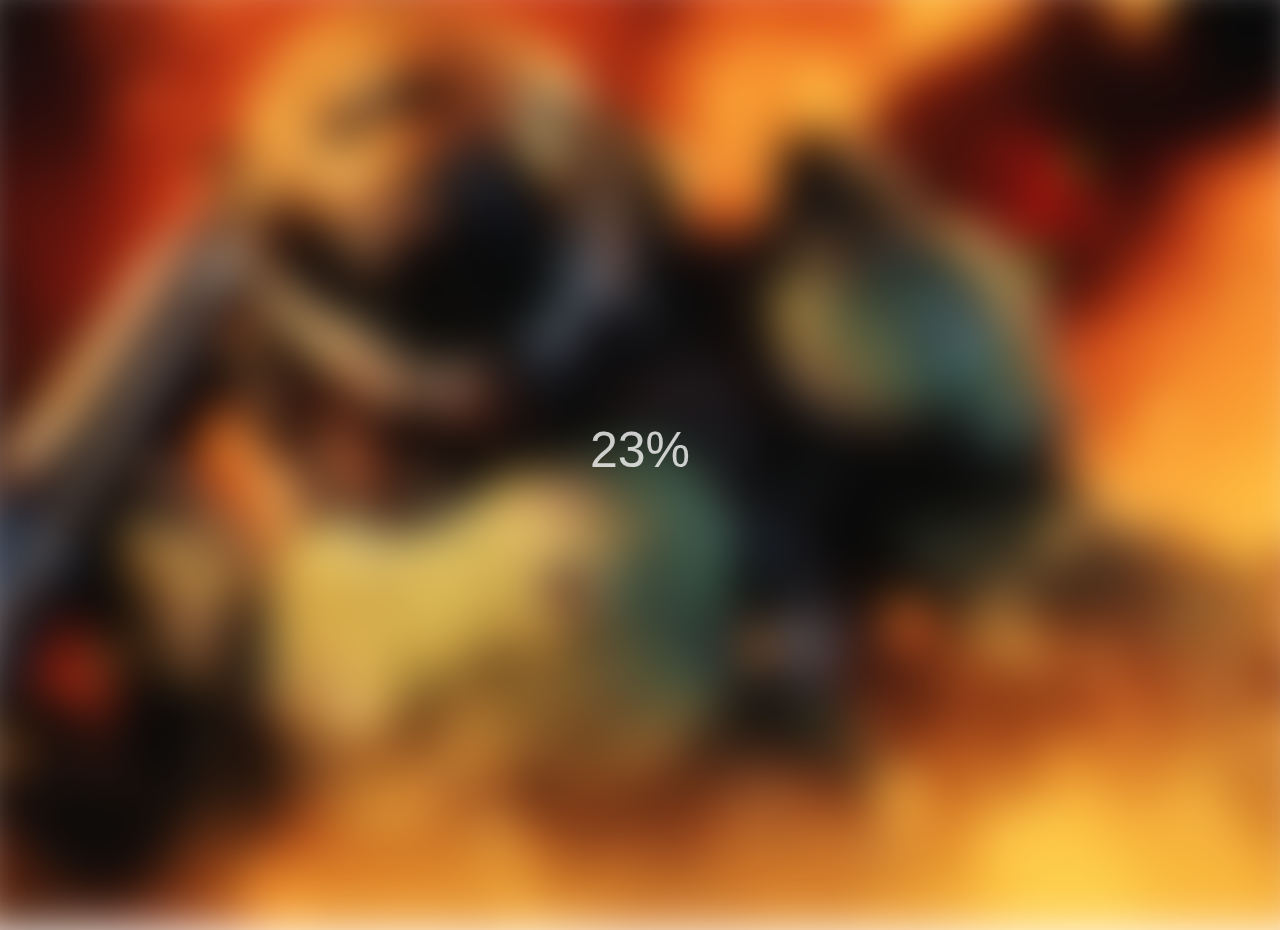
<file: Blurry/index.html>
<!DOCTYPE html>
<html>
<head>
	<title>Blurry Image</title>
	<link rel="stylesheet" type="text/css" href="./css/style.css">
</head>
<body>
<section class="bg"></section>
	<div class="loading-text">0%</div>
	<script type="text/javascript" src="./script/script.js"></script>
</body>
</html>
</file>
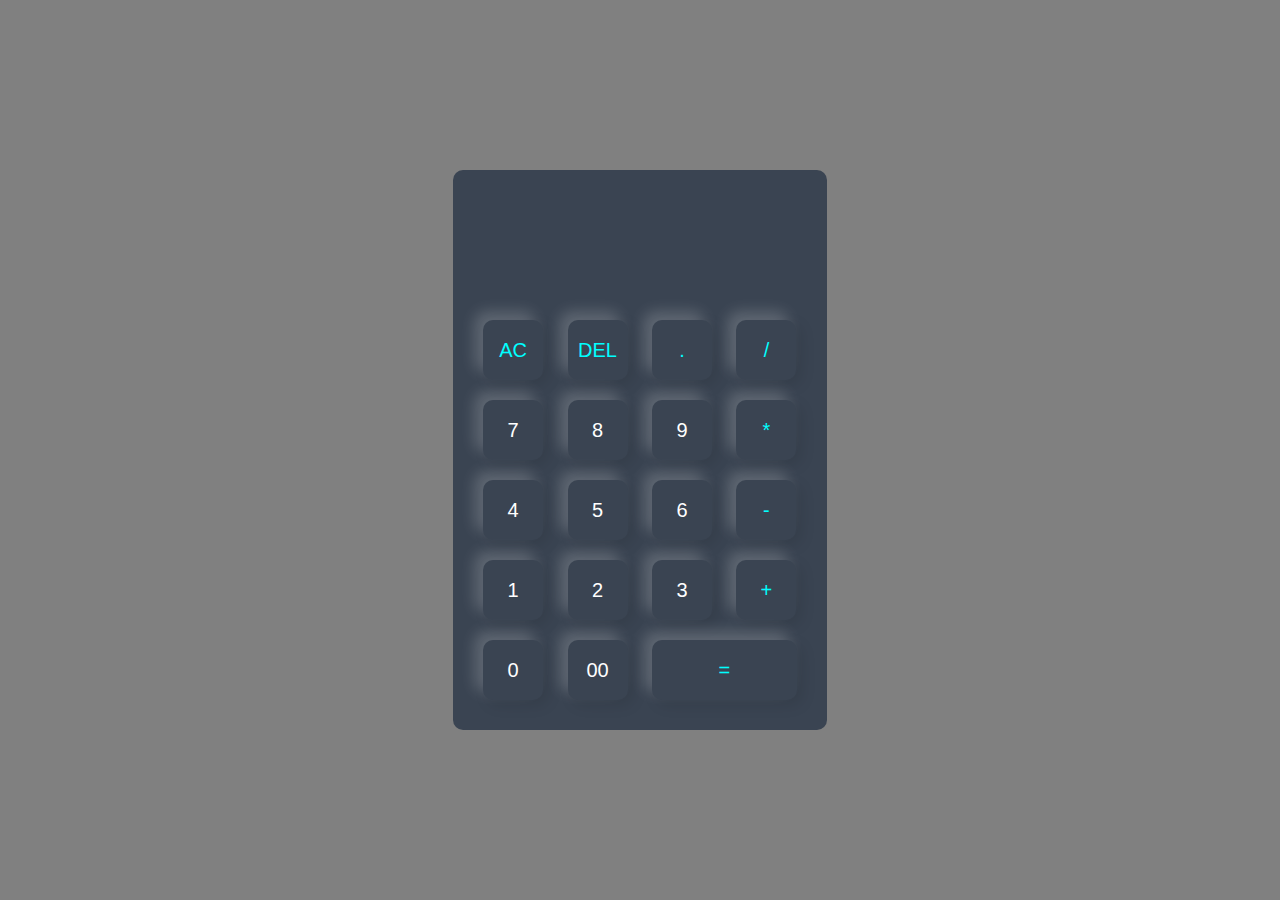
<file: Calculator/index.html>
<!DOCTYPE html>
<html lang="en">

<head>
  <meta charset="UTF-8" />
  <meta name="viewport" content="width=device-width, initial-scale=1.0" />
  <link rel="stylesheet" href="style.css" />
  <title>Calculator</title>
</head>

<body>
  <div class="container">
    <div class="calculator">
      <form>
        <div class="display">
          <input type="text" name="display">
        </div>
        <div>
          <input type="button" value="AC" onclick="display.value+=' '" class="operator">
          <input type="button" value="DEL" onclick="display.value = display.value.toString().slice(0,-1)"
            class="operator">
          <input type="button" value="." onclick="display.value+='.'" class="operator">
          <input type="button" value="/" onclick="display.value+='/'" class="operator">
        </div>
        <div>
          <input type="button" value="7" onclick="display.value+='7'">
          <input type="button" value="8" onclick="display.value+='8'">
          <input type="button" value="9" onclick="display.value+='9'">
          <input type="button" value="*" onclick="display.value+='*'" class="operator">
        </div>
        <div>
          <input type="button" value="4" onclick="display.value+='4'">
          <input type="button" value="5" onclick="display.value+='5'">
          <input type="button" value="6" onclick="display.value+='6'">
          <input type="button" value="-" onclick="display.value+='-'" class="operator">
        </div>
        <div>
          <input type="button" value="1" onclick="display.value+='1'">
          <input type="button" value="2" onclick="display.value+='2'">
          <input type="button" value="3" onclick="display.value+='3'">
          <input type="button" value="+" onclick="display.value+='+'" class="operator">
        </div>
        <div>
          <input type="button" value="0" onclick="display.value='0'">
          <input type="button" value="00" onclick="display.value='00'">
          <input type="button" value="=" class="equal operator" onclick="display.value = eval(display.value)">
        </div>
      </form>
    </div>
  </div>
  <script src="script.js"></script>
</body>

</html>
</file>
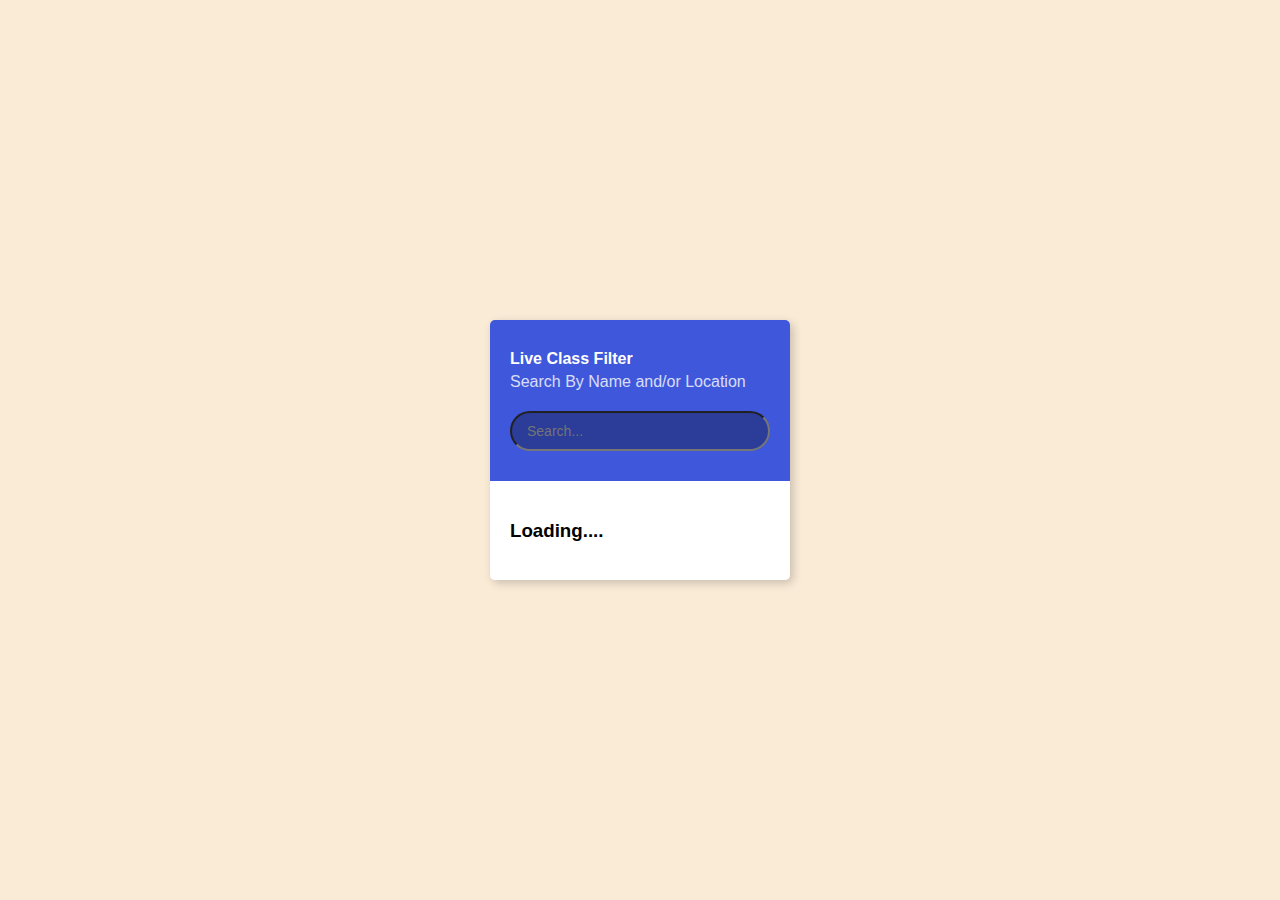
<file: contacts search/index.html>
<!DOCTYPE html>
<html lang="en">
  <head>
    <link rel="stylesheet" href="./css/style.css" />
    <title>My Project</title>
  </head>
  <body>
    <div class="container">
      <header class="header">
        <h4 class="title">Live Class Filter</h4>
        <small class="subtitle">Search By Name and/or Location</small>
        <input type="text" id="filter" placeholder="Search...">
      </header>
      <ul id="result" class="user-list">
            <li>
              <h3>Loading....</h3>
            </li>
      </ul>
    </div>
    <script src="./script/script.js"></script>
  </body>
</html>
</file>
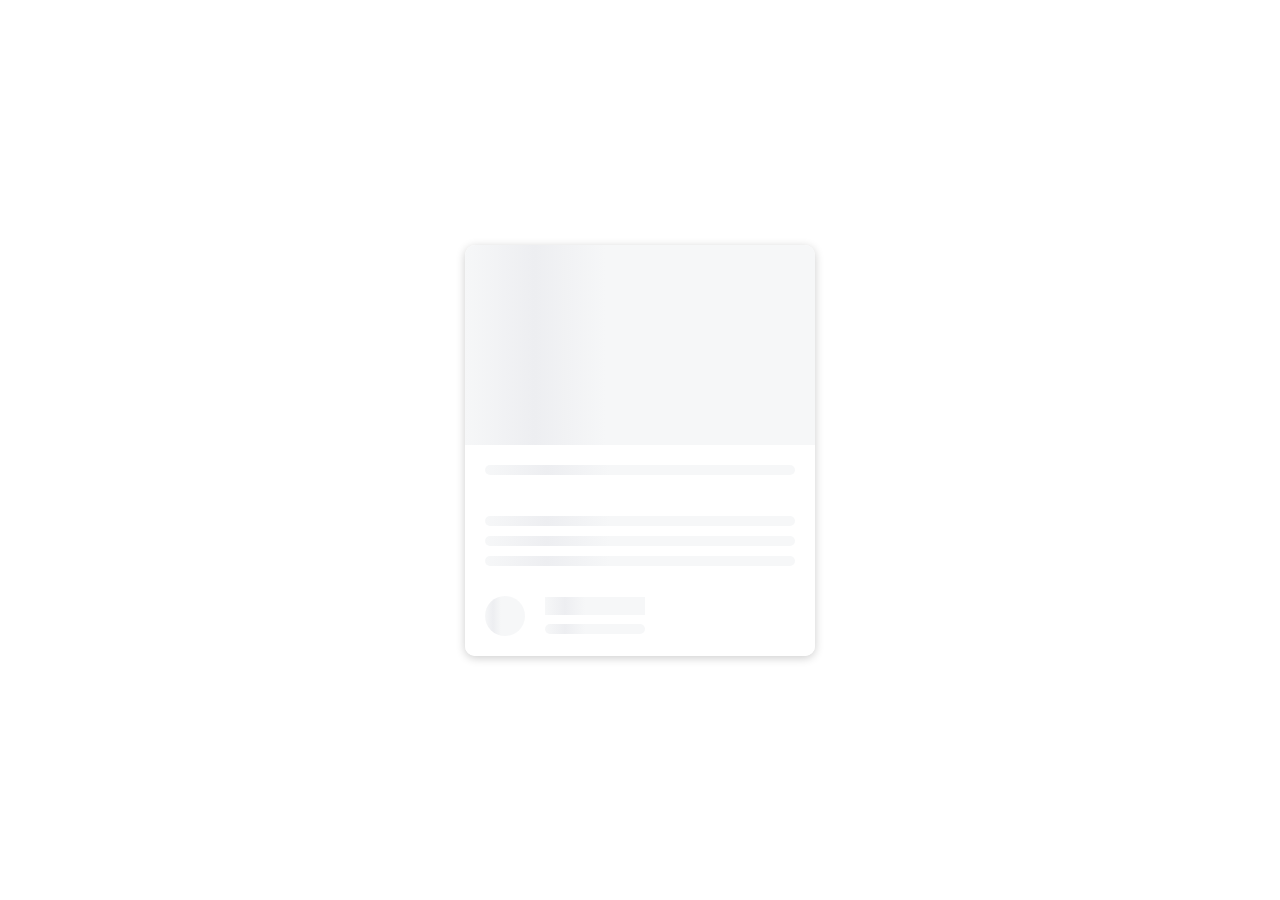
<file: content plhold/index.html>
<!DOCTYPE html>
<html lang="en">
  <head>
   <link rel="stylesheet" href="../content plhold/css/style.css" />
    <title>Content PlaceHolder </title>
  </head>
  <body>
    <div class="card">
      <div class="card-header animated-bg" id="header">
        &nbsp;
      </div>
      <div class="card-content">
        <h3 class="card-title animated-bg animated-bg-text" id="title">
          &nbsp; </h3>
        <p class="card-excerpt" id="excerpt">
          &nbsp;
          <span class="animated-bg animated-bg-text">&nbsp;</span>
          <span class="animated-bg animated-bg-text">&nbsp;</span>
          <span class="animated-bg animated-bg-text">&nbsp;</span>
        </p>
        <div class="author">
          <div class="profile-img animated-bg" id="profile_img">
            &nbsp;</div>
          <div class="author-info">
            <strong class="animated-bg aimated-bg-text" id="name">
              &nbsp;
          </strong>
          <small class="animated-bg animated-bg-text" id="date">
            &nbsp;
          </small>
        </div>
        </div>
      </div>
    </div>

    <script src="../content plhold/script/script.js"></script>
  </body>
</html>
</file>
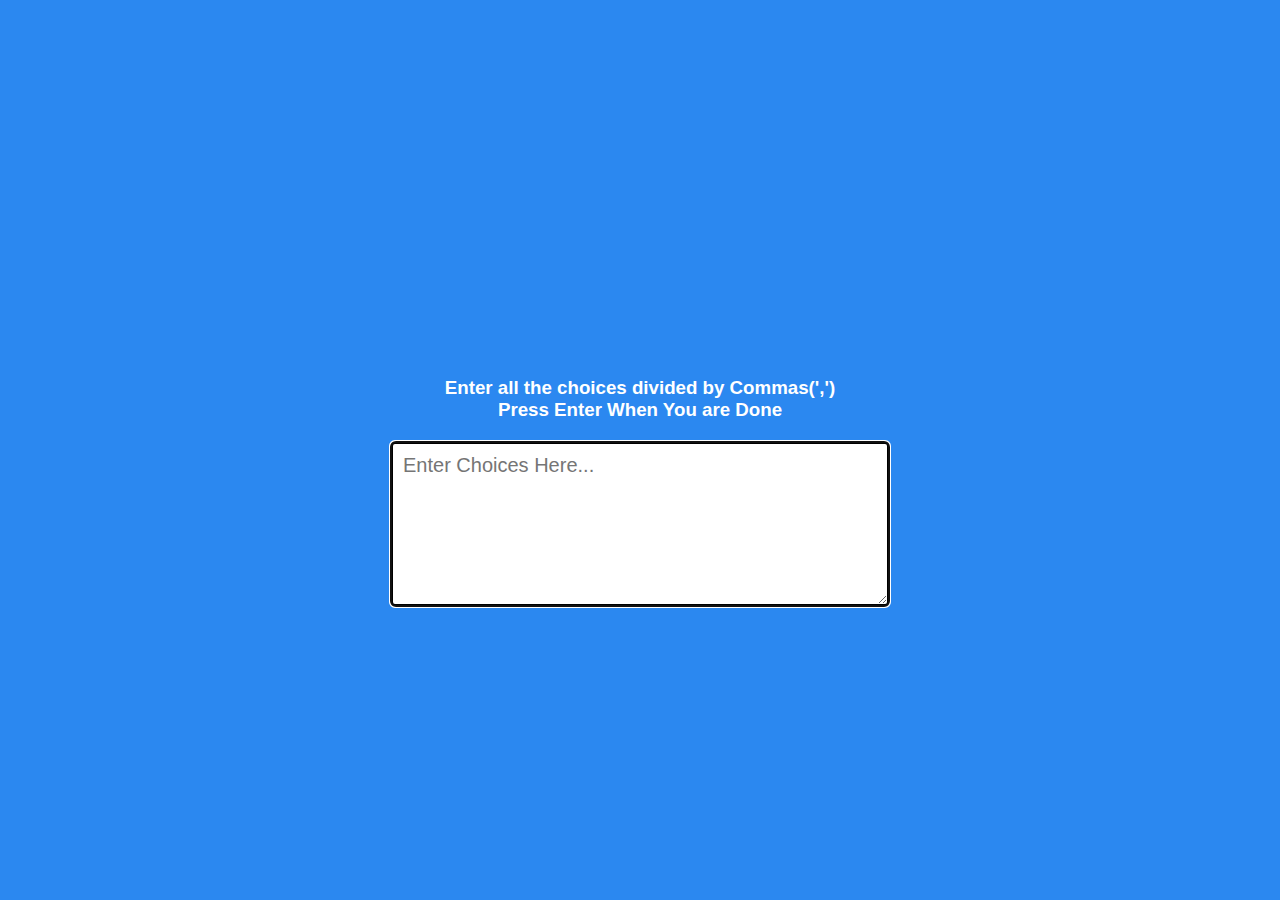
<file: Random Choice/index.html>
<!DOCTYPE html>
<html lang="en">

<head>
  <meta charset="UTF-8" />
  <meta name="viewport" content="width=device-width, initial-scale=1.0" />
  <link rel="stylesheet" href="./css/style.css" />
  <title>Random Choice Maker</title>
</head>

<body>
  <div class="container">
    <h3>Enter all the choices divided by Commas(',')
      <br>Press Enter When You are Done
    </h3>
    <textarea id="textarea" placeholder="Enter Choices Here..."></textarea>
    <div id="tags"></div>
  </div>
  <script src="./script/script.js"></script>
</body>

</html>
</file>
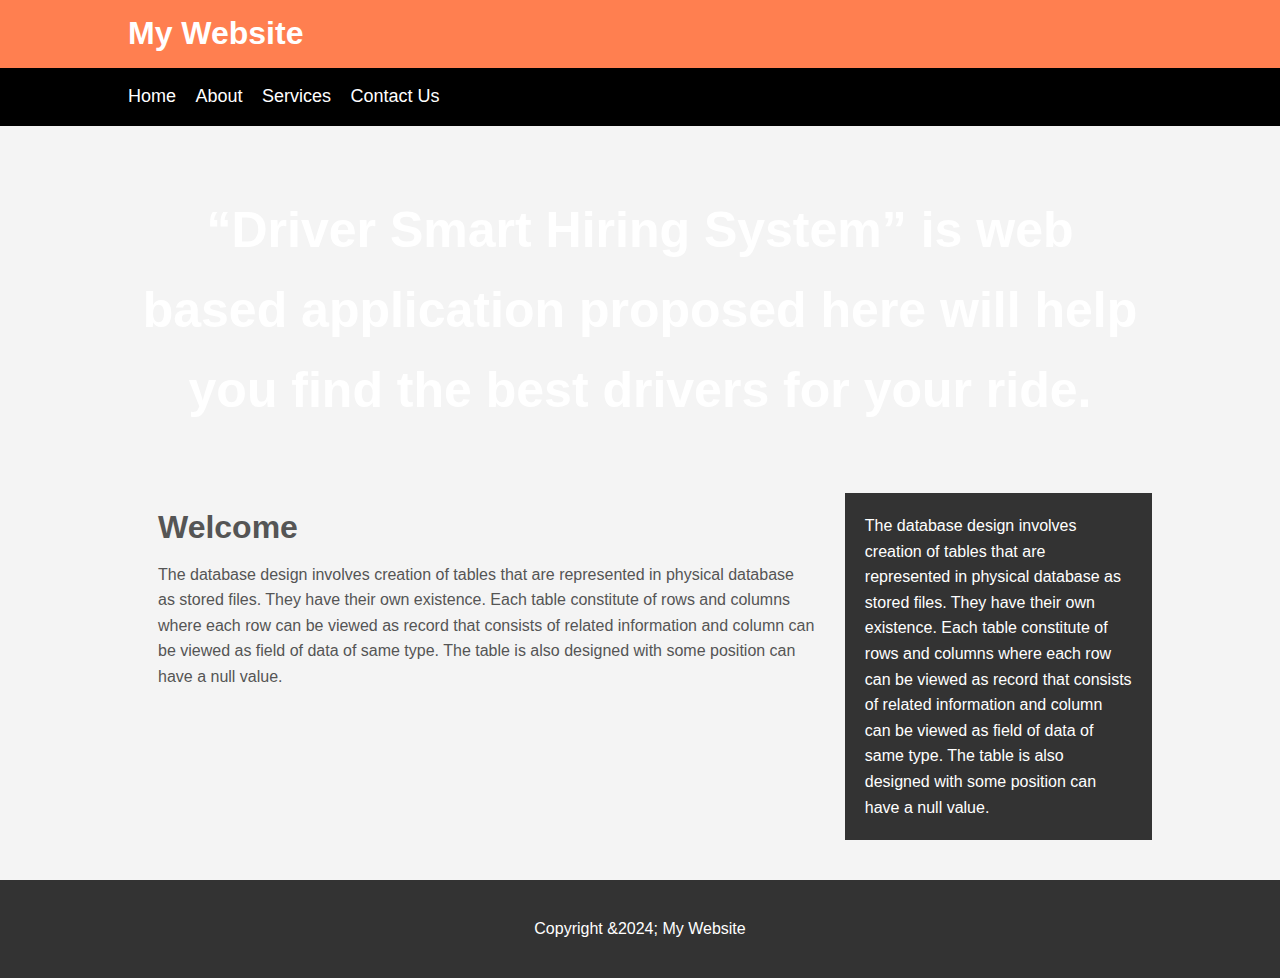
<file: Sample/index.html>
<!DOCTYPE html>
<html>
<head>
	<title>My Website</title>
	<link rel="stylesheet" type="text/css" href="css/style.css">
</head>
<body>
	<header id="main-header">
		<div class="container">
		<h1>My Website</h1>
	</div>
	</header>
		<nav id="navbar">
		<div class="container">
		<ul>
			<li><a href="#">Home</a></li>
			<li><a href="#">About</a></li>
			<li><a href="#">Services</a></li>
			<li><a href="#">Contact Us</a></li>
</ul>
	</div>
	</nav>
	<section id="showcase">
		<div class="container">
			<h1>“Driver Smart Hiring System” is web based application proposed here will help you find the best drivers for your ride. </h1>
		</div>
	</section>
	<div class="container">
	<section id="main">
		<h1>Welcome</h1>
		<p>The database design involves creation of tables that are represented in physical database as stored files. They have their own existence. Each table constitute of rows and columns where each row can be viewed as record that consists of related information and column can be viewed as field of data of same type. The table is also designed with some position can have a null value.</p>
	</section>
	<aside id="sidebar">
		The database design involves creation of tables that are represented in physical database as stored files. They have their own existence. Each table constitute of rows and columns where each row can be viewed as record that consists of related information and column can be viewed as field of data of same type. The table is also designed with some position can have a null value.
	</aside>
	</div>
	<footer id="main-footer">
		<p>Copyright &2024; My Website</p>
	</footer>
</body>
</html>
</file>
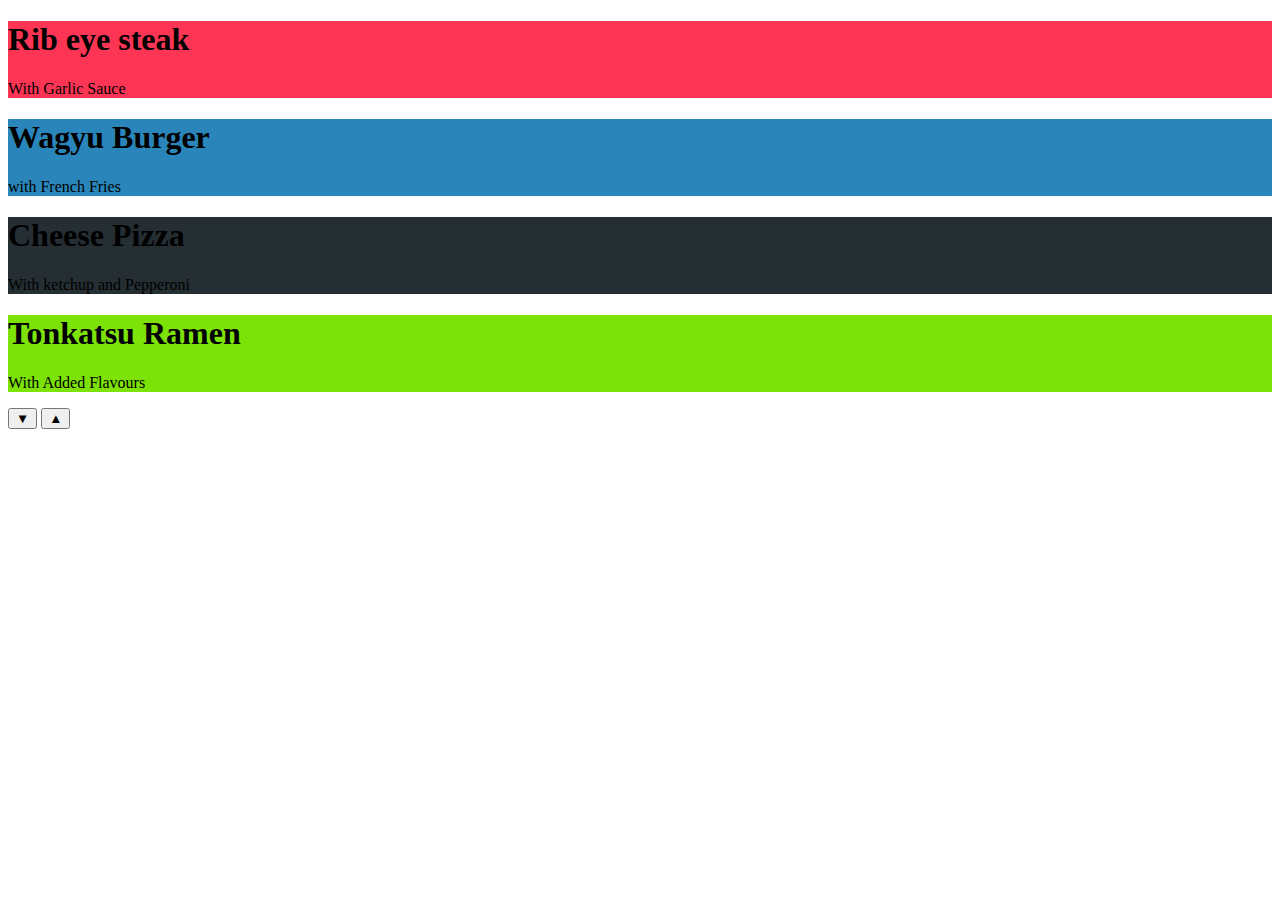
<file: Slider image/index.html>
<!DOCTYPE html>
<html lang="en">
  <head>
    <meta charset="UTF-8" />
    <meta name="viewport" content="width=device-width, initial-scale=1.0" />
    <link rel="stylesheet" href="D:/Projects/Slider image/css/style.css" />
    <title>Vertical Slider</title>
  </head>
  <body>
    <div class="slider-container">
      <div class="left-slider">
        <div style="background-color: #fd3555">
          <h1>Rib eye steak</h1>
          <p>With Garlic Sauce</p>
        </div>
        <div style="background-color: #2a86ba">
          <h1>Wagyu Burger </h1>
          <p>with French Fries</p>
        </div>
        <div style="background-color: #252e33">
          <h1>Cheese Pizza </h1>
          <p>With ketchup and Pepperoni</p>
        </div>
        <div style="background-color: #7ce207">
          <h1>Tonkatsu Ramen</h1>
          <p>With Added Flavours</p>
        </div>
      </div>
      <div class="right-slider">
        <div style="background-image: url('./img/free-photo-of-food-restaurant-spoon-drinks.jpeg');"></div>
        <div style="background-image: url('./img/free-photo-of-pizzas-on-the-table-at-the-restaurant.jpeg');"></div>
        <div style="background-image: url('./img/pexels-photo-70497.jpeg');"></div>
        <div style="background-image: url('./img/pexels-photo-323682.jpeg');"></div> 
      </div>
      <div class="action-buttons">
        <button class="down-button">&#9660;</button>
        <button class="up-button">&#9650;</button>
      </div>
    </div>
    <script type="text/javascript" src="D:/Projects/Slider image/script/script.js"></script>
  </body>
</html>
</file>
<file: Blurry/css/style.css>
* {
	box-sizing: border-box;
}

body {
	font-family: Arial, Helvetica, sans-serif;
	display: flex;
	flex-direction: column;
	align-items: center;
	justify-content: center;
	height: 100vh;
	overflow: hidden;
	margin: 0;
}

.bg {
	background: url('../img/doomguy.jpeg')no-repeat center /cover;
	position: absolute;
	top: -30px;
	left: -30px;
	width: calc(100vw + 60px);
	height: calc(100vh + 60px);
	z-index: -1;
	filter: blur(100px);
}

.loading-text {
	font-size: 50px;
	color: #fff;
}
</file>
<file: Calculator/style.css>
* {
  margin: 0;
  padding: 0;
  font-family: Verdana, Geneva, Tahoma, sans-serif;
  box-sizing: border-box;
}

.container {
  width: 100%;
  height: 100vh;
  background-color: grey;
  display: flex;
  align-items: center;
  justify-content: center;
}

.calculator {
  background: #3a4452;
  padding: 20px;
  border-radius: 10px;
}

.calculator form input {
  border: 0;
  outline: 0;
  width: 60px;
  height: 60px;
  border-radius: 10px;
  box-shadow: -8px -8px 15px rgba(255, 255, 255, 0.2), 5px 5px 15px rgba(0, 0, 0, 0.1);
  background: transparent;
  font-size: 20px;
  color: white;
  cursor: pointer;
  margin: 10px;
}

.calculator form input:active {
  transform: translateY(1.5px)
}

.display {
  display: flex;
  justify-content: flex-end;
  margin: 20px 0;
}

form .display input {
  text-align: right;
  flex: 1;
  font-size: 45px;
  box-shadow: none;
}

form input.equal {
  width: 145px;
}

form input.operator {
  color: aqua;
}
#icon{
  width:30px;
  cursor: pointer;
  position: absolute;
  top: 0;
  left: 0;
}
</file>
<file: contacts search/css/style.css>
* {
  box-sizing: border-box;
}

body {
  background-color: antiquewhite;
  font-family: 'Trebuchet MS', 'Lucida Sans Unicode', 'Lucida Grande', 'Lucida Sans', Arial, sans-serif;
  display: flex;
  align-items: center;
  justify-content: center;
  height: 100vh;
  overflow: hidden;
  margin: 0;
}
.container{
  border-radius: 5px;
  box-shadow: 3px 3px 10px rgba(0, 0, 0, 0.2);
  overflow: hidden;
  width: 300px;
}
.title{
  margin:0;
}
.subtitle{
  display: inline-block;
  margin: 5px 0 20px;
  opacity: 0.8;
  font-size: 16px;
}
.header{
  background-color: #3e57db;
  color: white;
  padding: 30px 20px;
}
.header input{
  background-color: rgba(0, 0, 0, 0.3);
  border-radius: 50px;
  color: wheat;
  font-size: 14px;
  padding: 10px 15px;
  width: 100%;
}
.header input:focus{
  outline: none;
}
.user-list{
  background-color: white;
  list-style-type: none;
  margin: 0;
  max-height: 400px;
  overflow-y:auto ;
  padding: 0;
}
.user-list li{
  padding: 20px;
  display: flex;
}

.user-list img{
  border-radius: 50%;
  object-fit: cover;
  height: 50px;
  width: 50px;
}
.user-list .user-info{
  margin-left: 10px;
}
.user-list .user-info h4{
  margin: 0 0 10px;
}
.user-list .user-info p{
  font-size:  12px;
}
.user-list li:not(:last-of-type){
  border-bottom: 1px solid #eee;
}
.user-list li.hide{
  display: none;
}
</file>
<file: content plhold/css/style.css>
* {
  box-sizing: border-box;
}

body {
  background-color: white;
  font-family: 'Gill Sans', 'Gill Sans MT', Calibri, 'Trebuchet MS', sans-serif;
  display: flex;
  align-items: center;
  justify-content: center;
  height: 100vh;
  overflow: hidden;
  margin: 0;
}
img{
  max-width: 100%;
}
.card{
  box-shadow: 0 2px 10px rgba(0, 0, 0, 0.2);
  border-radius: 10px;
  overflow: hidden;
  width: 350px;
}
.card-header{
  height: 200px;
}
.card-header img{
  object-fit: cover;
  height: 100%;
  width: 100%;
}
.card-content{
  background-color: white;
  padding: 20px ;
  
}
.card-title{
  height:20px;
  margin: 0;
}
.card-excerpt{
  color: #777;
  margin:10px 0 20px;
}
.author{
  display: flex;
}
.profile-img{
  border-radius: 50%;
  overflow:hidden;
  height:40px;
  width:40px;
}
.author-info{
  display: flex;
  flex-direction: column;
  justify-content: space-around;
  margin-left: 20px;
  width: 100px;
}
.author-info small{
  color:#aaa;
  margin-top: 5px;
}
.animated-bg{
  background-image: linear-gradient(to right, 
  #f6f7f8 0%,#edeef1 10%,#f6f7f8 20%,#f6f7f8 100%);
  background-size: 200% 100%;
  animation: bgpos 1s linear infinite;
}
.animated-bg-text{
  padding:2px;
  border-radius: 50px;
  display: inline-block;
  margin: 0;
  height: 10px;
  width: 100%;
}

@keyframes bgpos{
  0%{
    background-position: 50% 0;
  }
  100%{
    background-position: -150% 0;
  }
}
</file>
<file: Random Choice/css/style.css>
* {
  box-sizing: border-box;
}

body {
  background-color: #2b88f0;
  font-family: Arial, Helvetica, sans-serif;
  display: flex;
  flex-direction: column;
  align-items: center;
  justify-content: center;
  height: 100vh;
  overflow: hidden;
  margin: 0;
}
h3{
  text-align: center;
  color: white;
  margin: 10px 0 20px;
}
.container{
  width: 500px;
}
textarea{
  border-radius: 5px;
  border: solid;
  display: block;
  width: 100%;
  height: 100%;
  font-family: 'Gill Sans', 'Gill Sans MT', Calibri, 'Trebuchet MS', sans-serif;
  padding: 10px;
  margin: 0 0 20px;
  font-size: 20px;
}
.tag{
  background-color: #f0932b;
  color: aliceblue;
  border-radius: 50px;
  padding: 5px;
  margin: 0 5px 10px 0;
  font-weight: bold;
}

.tag.highlight{
  background-color: #273c75;
}
</file>
<file: Sample/css/style.css>
body{
	background-color:#f4f4f4;
	color:#555;
	font-family: Arial, Helvetica, sans-serif;
	font-size:16px;
	line-height: 1.6em;
	margin: 0;
}
.container{
	width: 80%;
	margin: auto;
	overflow: hidden;
}
#main-header{
	background-color: coral;
	color: #fff;
}
#navbar{
	background-color: #000;
	color: #fff;
}
#navbar ul{
	padding:0;
	list-style: none;
}
#navbar li{
	display:inline;
}
#navbar a{
	color: #fff;
	text-decoration: none;
	font-size: 18px;
	padding-right: 15px;
}
#navbar a:hover{
	color: #ffdead;
}
#showcase{
	background-image: url('D:/Projects/Sample/img/abzu.jpg');
	background-position: center right;
	min-height:300px;
	margin-bottom: 30px;
	text-align: center;
}
#showcase h1{
	color:#fff;
	font-size:50px;
	line-height: 1.6em;
	padding-top: 30px;
}
#main{
	float: left;
	width: 70%;
	padding: 0 30px;
	box-sizing: border-box;
}
#sidebar{
	float: right;
	width: 30%;
	background-color: #333;
	color:#fff;
	padding: 20px;
	box-sizing: border-box;
}
#main-footer{
	background-color: #333;
	color: #fff;
	text-align: center;
	padding:20px;
	margin-top: 40px;
}

@media(max-width: 600px){
	#main{
		width: 100%;
		float: none;
	}
	#sidebar{
		width: 100%;
		float: none;
	}
}
</file>
